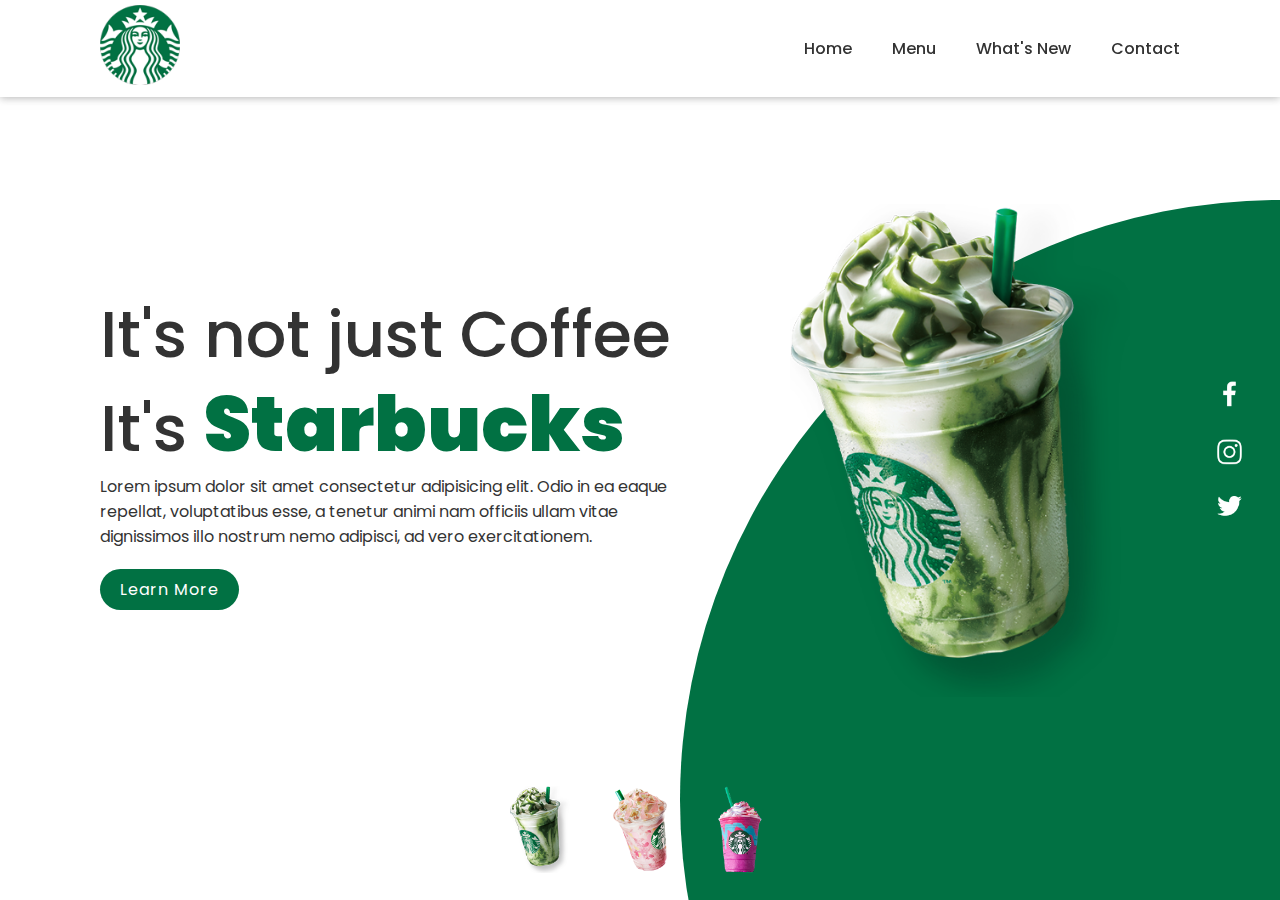
<file: HTML 2023/index.html>
<!DOCTYPE html>
<html lang="en">
<head>
    <meta charset="UTF-8">
    <meta name="viewport" content="width=device-width, initial-scale=1.0">
    <title>Document</title>
    <link rel="stylesheet" href="./css/style.css">
    <link rel="preconnect" href="https://fonts.googleapis.com">
<link rel="preconnect" href="https://fonts.gstatic.com" crossorigin>
<link href="https://fonts.googleapis.com/css2?family=Poppins:ital,wght@0,100;0,200;0,300;0,400;0,500;0,600;0,700;0,800;0,900;1,100;1,200;1,300;1,400;1,500;1,700;1,800;1,900&display=swap" rel="stylesheet">
</head>
<body>
    <section>
        <div class="circle">

        </div>
        <header>
            <a href="#" ><img src="./img/logo.png"class="logo"></a>
                <ul>
                    <li><a href="#">Home</a></li>
                    <li><a href="./menu.html">Menu</a></li>
                    <li><a href="#">What's New</a></li>
                    <li><a href="./contact.html">Contact</a></li>
                </ul> 
        </header>
        <div class="content">
            <div class="textBox">
                <h2>It's not just Coffee<br>It's <span>Starbucks</span></h2>
                <p>Lorem ipsum dolor sit amet consectetur adipisicing elit. Odio in ea eaque repellat, voluptatibus esse, a tenetur animi nam officiis ullam vitae dignissimos illo nostrum nemo adipisci, ad vero exercitationem. </p>
                <a href="#">Learn More</a>
                </div>
                <div class="imgBox">
                    <img src="./img/img1.png" class="starbucks">
                </div>
            </div>
        </div>
        <ul class="thumb">
            <li><img src="./img/thumb1.png" onclick="imgSlider('img1.png');changeCircleColor('#017143')"></li>
            <li><img src="./img/thumb2.png" onclick="imgSlider('img2.png');changeCircleColor('#eb7495')"></li>
            <li><img src="./img/thumb3.png" onclick="imgSlider('img3.png');changeCircleColor('#d752b1')"></li>
        </ul>
        <ul class="sci">
            <li><a href="#"><img src="./img/facebook.png" ></a></li>
            <li><a href="#"><img src="./img/instagram.png"></a></li>
            <li><a href=""><img src="./img/twitter.png"></a></li>
        </ul>
        
    </section>
    <script>
        function imgSlider(anything){
            document.querySelector('.starbucks').src = anything;
        }
        function changeCircleColor(color){
            const circle = document.querySelector('.circle');
            circle.style.background = color;
        }
    </script>
        

    
</body>
</html>
</file>
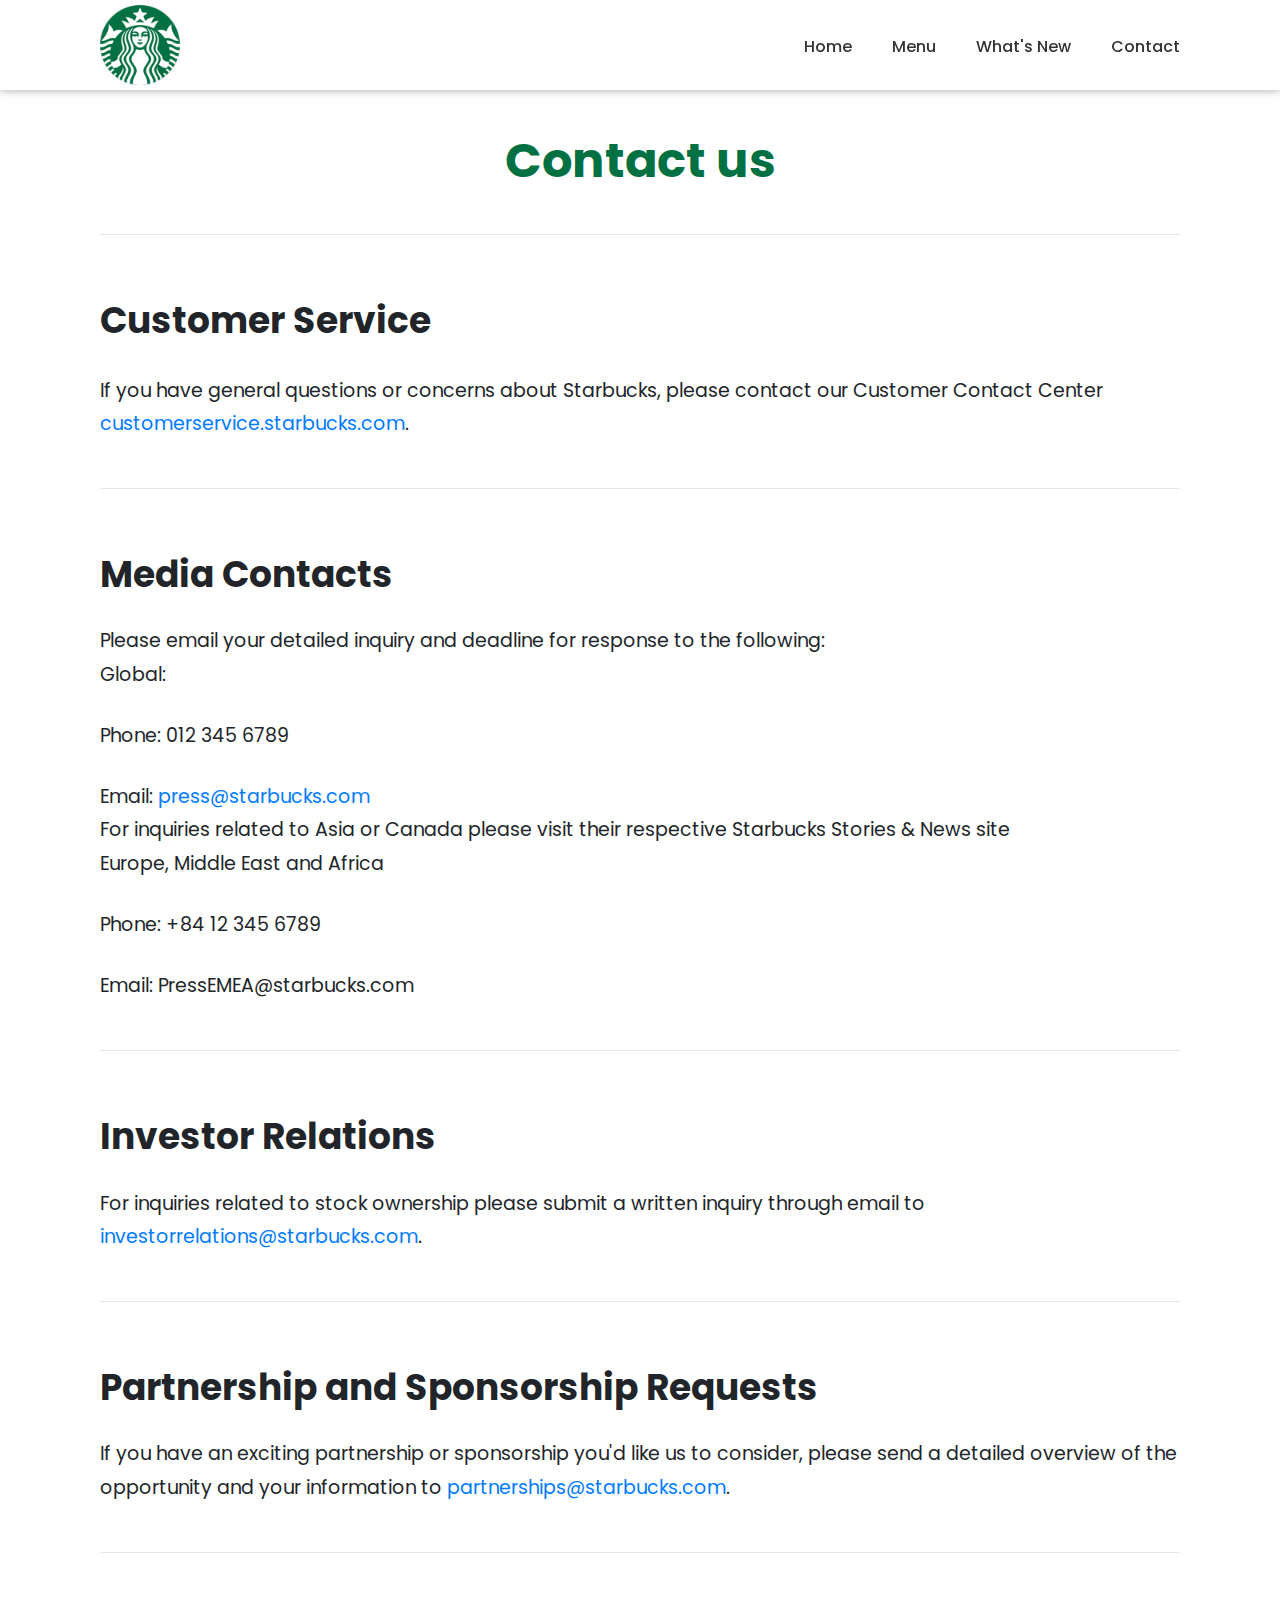
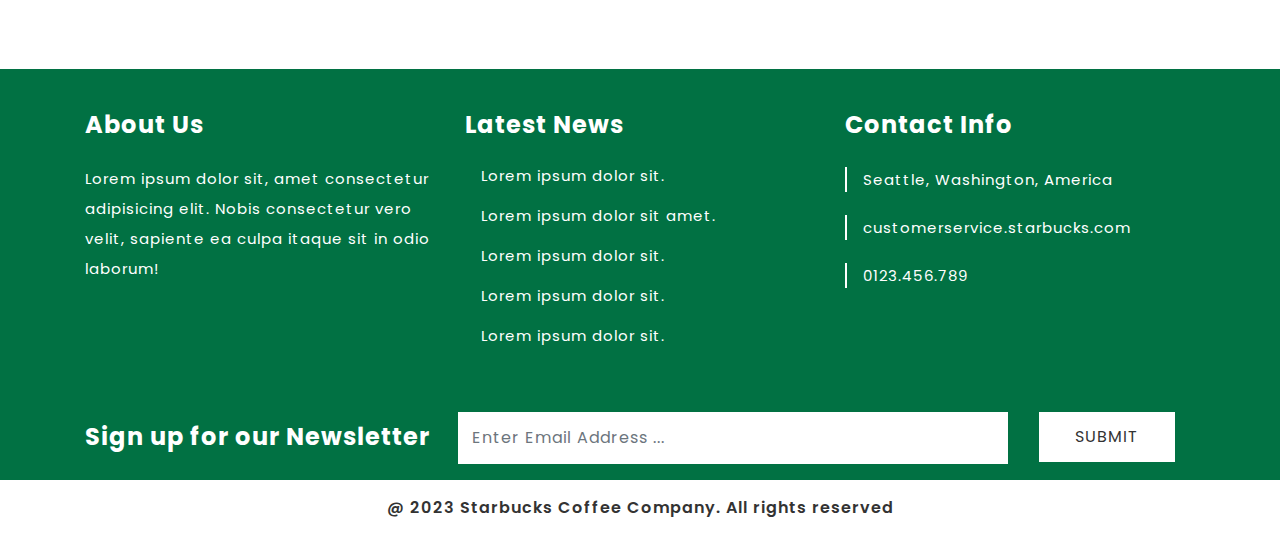
<file: HTML 2023/contact.html>
<!DOCTYPE html>
<html lang="en">
<head>
    <meta charset="UTF-8">
    <meta name="viewport" content="width=device-width, initial-scale=1.0">
    <title>Contact</title>
<!-- BS4 CSS -->
<link rel="stylesheet" href="https://cdn.jsdelivr.net/npm/bootstrap@4.0.0/dist/css/bootstrap.min.css"
integrity="sha384-Gn5384xqQ1aoWXA+058RXPxPg6fy4IWvTNh0E263XmFcJlSAwiGgFAW/dAiS6JXm" crossorigin="anonymous" />

<!-- MAIN CSS -->
<link rel="stylesheet" href="./css/contact.css">
<!-- FONT AWSOME -->
<link rel="stylesheet" href="https://cdnjs.cloudflare.com/ajax/libs/font-awesome/6.3.0/css/all.min.css"
integrity="sha512-SzlrxWUlpfuzQ+pcUCosxcglQRNAq/DZjVsC0lE40xsADsfeQoEypE+enwcOiGjk/bSuGGKHEyjSoQ1zVisanQ=="
crossorigin="anonymous" referrerpolicy="no-referrer" />
</head>
<body>
    <section>
        <header>
            <a href="#"><img src="./img/logo.png" class="logo"></a>
                <ul>
                    <li><a href="./index.html">Home</a></li>
                    <li><a href="./menu.html">Menu</a></li>
                    <li><a href="#">What's New</a></li>
                    <li><a href="#">Contact</a></li>
                </ul> 
        </header>
        <!-- CONTACT -->
        <div class="contact">
            <h1>Contact us</h1>
            <hr>
            <div class="contact__customerService">
                <h2>Customer Service</h2>
                <div>If you have general questions or concerns about Starbucks, please contact our Customer Contact Center <a href="https://customerservice.starbucks.com/sbux">customerservice.starbucks.com</a>.</div>
            </div>
            <hr>
            <div class="contact__mediaContacts">
                <h2>Media Contacts</h2>
                <div>Please email your detailed inquiry and deadline for response to the following:
                <br>Global:</div>
                <div>Phone: 012 345 6789</div>
                <div>
                    Email: <a href="mailto:press@starbucks.com">press@starbucks.com</a>
                    <br>
                    For inquiries related to Asia or Canada please visit their respective Starbucks Stories & News site
                    <br>
                    Europe, Middle East and Africa
                </div>
                <div>Phone: +84 12 345 6789</div>
                <div>Email: PressEMEA@starbucks.com</div>
            </div>
            <hr>
            <div class="contact__investorRelations">
                <h2>Investor Relations</h2>
                <div>For inquiries related to stock ownership please submit a written inquiry through email to <a href="mailto:investorrelations@starbucks.com">investorrelations@starbucks.com</a>.</div>
            </div>
            <hr>
            <div class="contact__investorRelations">
                <h2>Partnership and Sponsorship Requests</h2>
                <div>If you have an exciting partnership or sponsorship you'd like us to consider, please send a detailed overview of the opportunity and your information to <a href="mailto:partnerships@starbucks.com">partnerships@starbucks.com</a>.</div>
            </div>
            <hr>
        </div>
        
    </section>

    <!-- FOOTER -->
  <footer>
    <div class="footer__top section">
      <div class="container">
        <div class="footer__grid row">
          <div class="col-4">
            <h3>About Us</h3>
            <p>Lorem ipsum dolor sit, amet consectetur adipisicing elit. Nobis consectetur vero velit, sapiente ea culpa
              itaque sit in odio laborum!</p>
          </div>
          <div class="col-4">
            <h3>Latest News</h3>
            <div class="footer__link">
              <i class="fa fa-long-arrow-alt-right"></i>
              <a href="#">Lorem ipsum dolor sit.</a>
            </div>
            <div class="footer__link">
              <i class="fa fa-long-arrow-alt-right"></i>
              <a href="#">Lorem ipsum dolor sit amet.</a>
            </div>
            <div class="footer__link">
              <i class="fa fa-long-arrow-alt-right"></i>
              <a href="#">Lorem ipsum dolor sit.</a>
            </div>
            <div class="footer__link">
              <i class="fa fa-long-arrow-alt-right"></i>
              <a href="#">Lorem ipsum dolor sit.</a>
            </div>
            <div class="footer__link">
              <i class="fa fa-long-arrow-alt-right"></i>
              <a href="#">Lorem ipsum dolor sit.</a>
            </div>
          </div>
          <div class="col-4">
            <h3>Contact Info</h3>
            <div class="footer__contact">
              <i class="fa fa-map-marker-alt"></i>
              <a href="#">Seattle, Washington, America</a>
            </div>
            <div class="footer__contact">
              <i class="fa-regular fa-envelope"></i>
              <a href="mailto:customerservice.starbucks.com">customerservice.starbucks.com</a>
            </div>
            <div class="footer__contact">
              <i class="fa-solid fa-phone"></i>
              <a href="tel:0355099011">0123.456.789</a>
            </div>
          </div>
        </div>
        <div class="footer__form">
          <form>
            <div class="form-group form-row">
              <label class="col-4 col-form-label" for="emailFooter">Sign up for our Newsletter</label>
              <div class="col-6">
                <input type="email" class="form-control" id="emailFooter"
                placeholder="Enter Email Address ...">
              </div>
              <div class="col-2 text-center">
                <button class="btn">SUBMIT</button>
              </div>
            </div>
          </form>
        </div>
      </div>

    </div>
    <div class="footer__bottom">
      <div>
        @ 2023 Starbucks Coffee Company. All rights reserved
      </div>
    </div>
  </footer>
    <script>
        function imgSlider(anything){
            document.querySelector('.starbucks').src = anything;
        }
        function changeCircleColor(color){
            const circle = document.querySelector('.circle');
            circle.style.background = color;
        }
    </script>
        

    
</body>
</html>
</file>
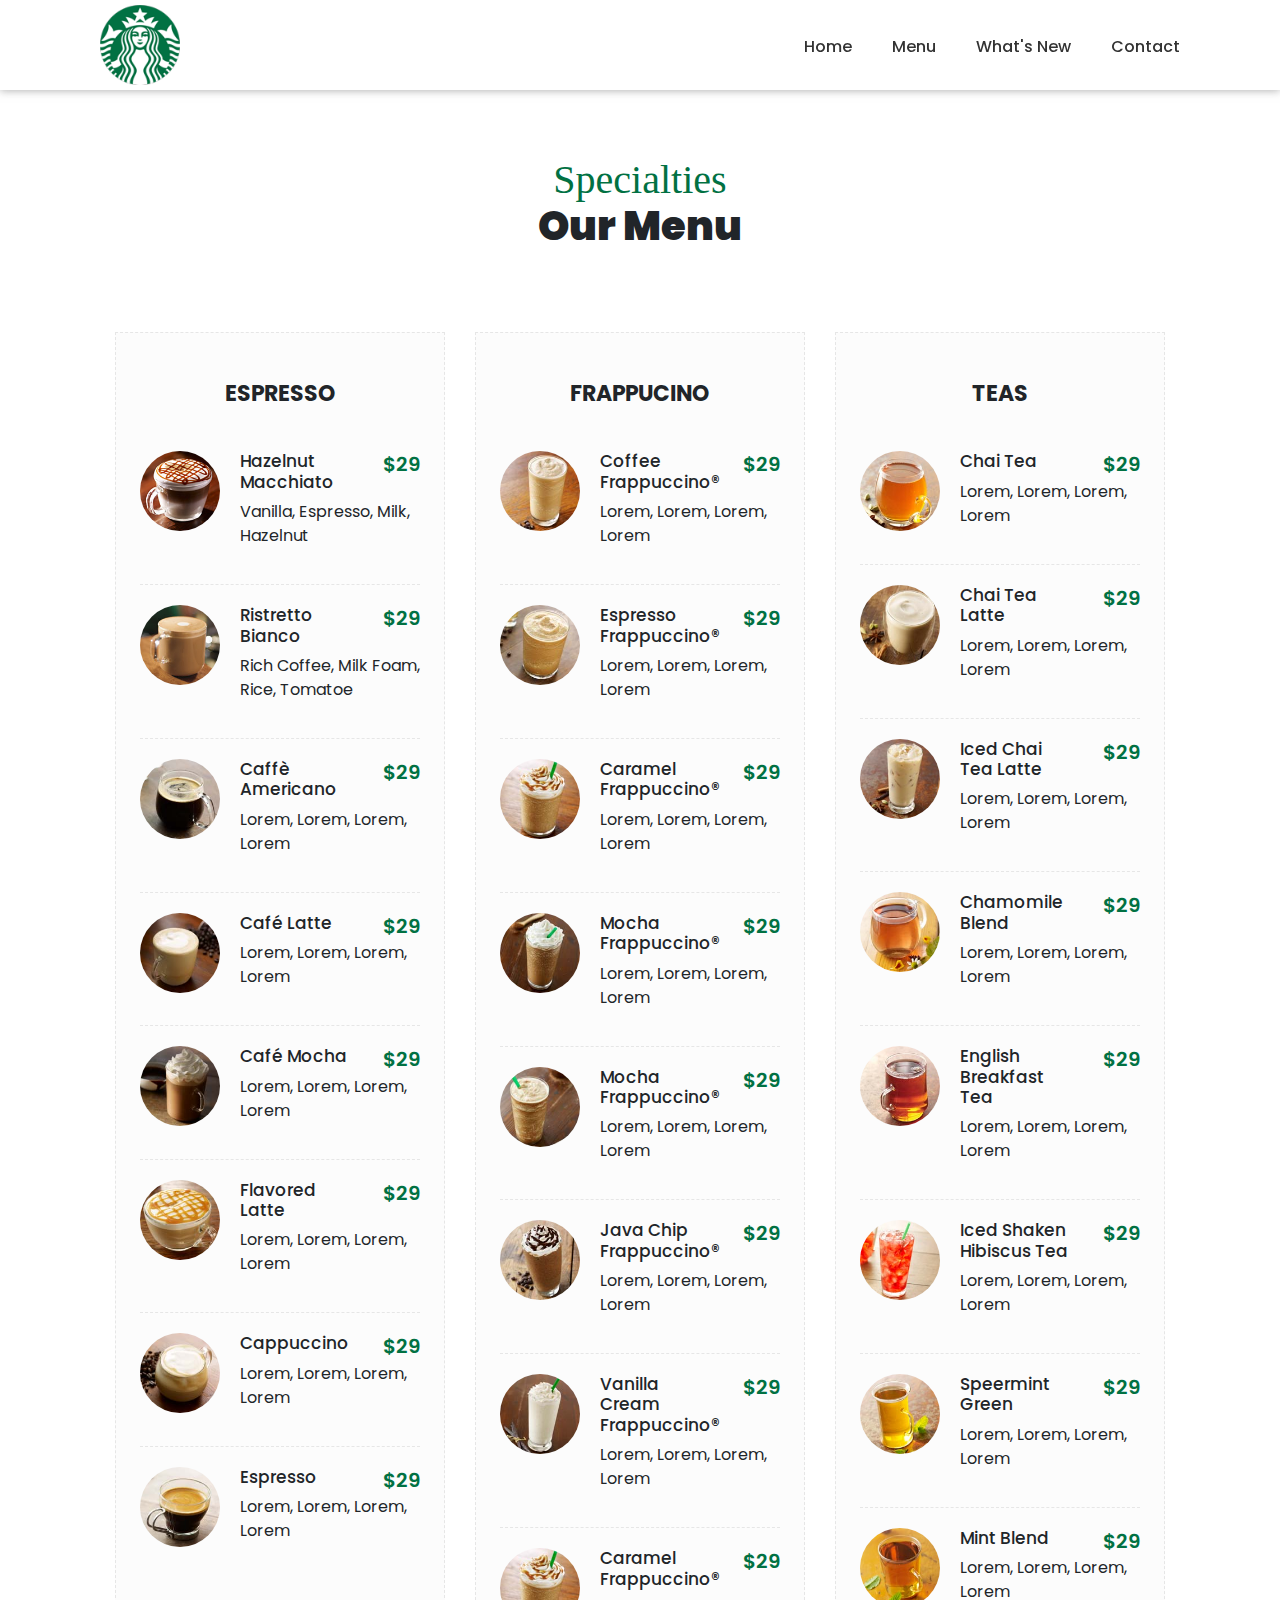
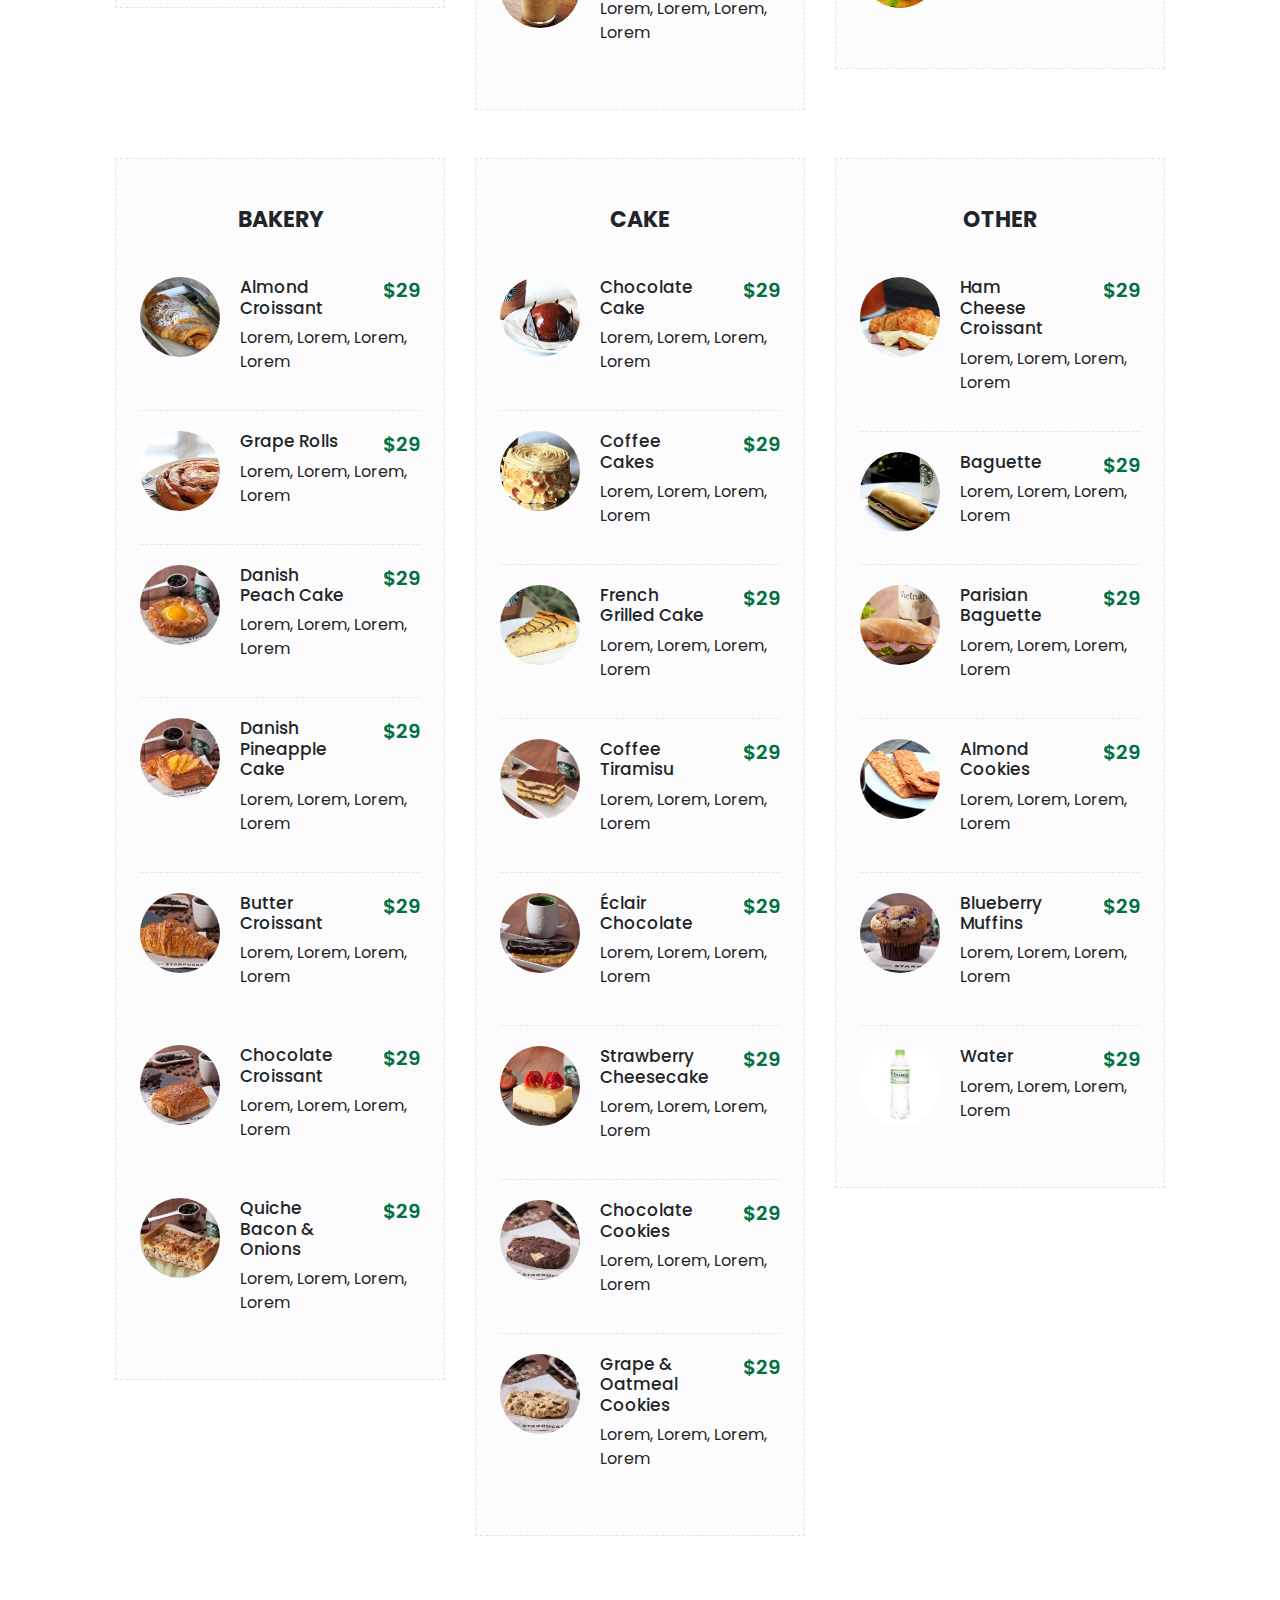
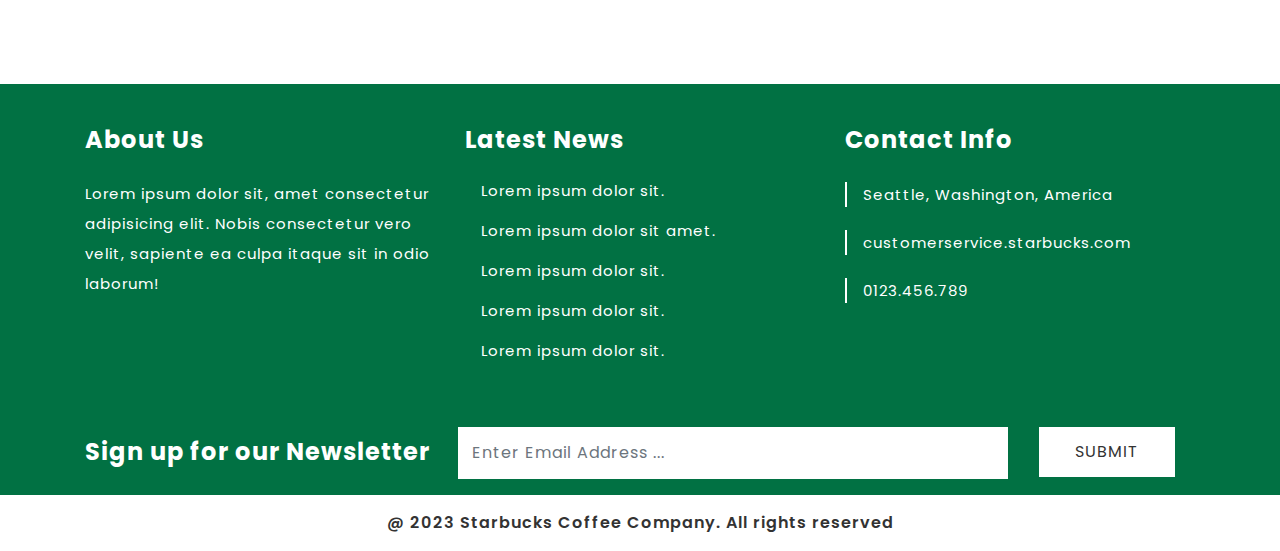
<file: HTML 2023/menu.html>
<!DOCTYPE html>
<html lang="en">

<head>
    <meta charset="UTF-8">
    <meta name="viewport" content="width=device-width, initial-scale=1.0">
    <title>Contact</title>
    
    <!-- BS4 CSS -->
    <link rel="stylesheet" href="https://cdn.jsdelivr.net/npm/bootstrap@4.0.0/dist/css/bootstrap.min.css"
        integrity="sha384-Gn5384xqQ1aoWXA+058RXPxPg6fy4IWvTNh0E263XmFcJlSAwiGgFAW/dAiS6JXm" crossorigin="anonymous" />

    <!-- MAIN CSS -->
    <link rel="stylesheet" href="./css/menu.css">
    <!-- FONT AWSOME -->
    <link rel="stylesheet" href="https://cdnjs.cloudflare.com/ajax/libs/font-awesome/6.3.0/css/all.min.css"
        integrity="sha512-SzlrxWUlpfuzQ+pcUCosxcglQRNAq/DZjVsC0lE40xsADsfeQoEypE+enwcOiGjk/bSuGGKHEyjSoQ1zVisanQ=="
        crossorigin="anonymous" referrerpolicy="no-referrer" />
</head>
<body>
    <section>
        <header>
            <a href="#"><img src="./img/logo.png" class="logo"></a>
            <ul>
                <li><a href="./index.html">Home</a></li>
                <li><a href="#">Menu</a></li>
                <li><a href="#">What's New</a></li>
                <li><a href="./contact.html">Contact</a></li>
            </ul>
        </header>
        <!-- MENU -->
        <section class="ftco-section">
            <div class="container">
                <div class="row justify-content-center mb-5 pb-2">
                    <div class="col-md-7 text-center heading-section ftco-animate fadeInUp ftco-animated">
                        <span class="subheading">Specialties</span>
                        <h2 class="mb-4">Our Menu</h2>
                    </div>
                </div>
                <div class="row">
                    <div class="col-md-6 col-lg-4">
                        <div class="menu-wrap">
                            <div class="heading-menu text-center ftco-animate fadeInUp ftco-animated">
                                <h3>Espresso</h3>
                            </div>
                            <div class="menus d-flex ftco-animate fadeInUp ftco-animated">
                                <div class="menu-img img" style="background-image: url(img/drink-1.jpg);"></div>
                                <div class="text">
                                    <div class="d-flex">
                                        <div class="one-half">
                                            <h3>Hazelnut Macchiato</h3>
                                        </div>
                                        <div class="one-forth">
                                            <span class="price">$29</span>
                                        </div>
                                    </div>
                                    <p><span>Vanilla</span>, <span>Espresso</span>, <span>Milk</span>,
                                        <span>Hazelnut</span></p>
                                </div>
                            </div>
                            <div class="menus d-flex ftco-animate fadeInUp ftco-animated">
                                <div class="menu-img img" style="background-image: url(img/drink-2.jpg);"></div>
                                <div class="text">
                                    <div class="d-flex">
                                        <div class="one-half">
                                            <h3>Ristretto Bianco</h3>
                                        </div>
                                        <div class="one-forth">
                                            <span class="price">$29</span>
                                        </div>
                                    </div>
                                    <p><span>Rich Coffee</span>, <span>Milk Foam</span>, <span>Rice</span>,
                                        <span>Tomatoe</span></p>
                                </div>
                            </div>
                            <div class="menus d-flex ftco-animate fadeInUp ftco-animated">
                                <div class="menu-img img" style="background-image: url(img/drink-3.jpg);"></div>
                                <div class="text">
                                    <div class="d-flex">
                                        <div class="one-half">
                                            <h3>Caffè Americano</h3>
                                        </div>
                                        <div class="one-forth">
                                            <span class="price">$29</span>
                                        </div>
                                    </div>
                                    <p><span>Lorem</span>, <span>Lorem</span>, <span>Lorem</span>, <span>Lorem</span>
                                    </p>
                                </div>
                            </div>
                            <div class="menus d-flex ftco-animate fadeInUp ftco-animated">
                                <div class="menu-img img" style="background-image: url(img/drink-4.jpg);"></div>
                                <div class="text">
                                    <div class="d-flex">
                                        <div class="one-half">
                                            <h3>Café Latte</h3>
                                        </div>
                                        <div class="one-forth">
                                            <span class="price">$29</span>
                                        </div>
                                    </div>
                                    <p><span>Lorem</span>, <span>Lorem</span>, <span>Lorem</span>, <span>Lorem</span>
                                    </p>
                                </div>
                            </div>
                            <div class="menus d-flex ftco-animate fadeInUp ftco-animated">
                                <div class="menu-img img" style="background-image: url(img/drink-5.jpg);"></div>
                                <div class="text">
                                    <div class="d-flex">
                                        <div class="one-half">
                                            <h3>Café Mocha</h3>
                                        </div>
                                        <div class="one-forth">
                                            <span class="price">$29</span>
                                        </div>
                                    </div>
                                    <p><span>Lorem</span>, <span>Lorem</span>, <span>Lorem</span>, <span>Lorem</span>
                                    </p>
                                </div>
                            </div>
                            <div class="menus d-flex ftco-animate fadeInUp ftco-animated">
                                <div class="menu-img img" style="background-image: url(img/drink-6.jpg);"></div>
                                <div class="text">
                                    <div class="d-flex">
                                        <div class="one-half">
                                            <h3>Flavored Latte</h3>
                                        </div>
                                        <div class="one-forth">
                                            <span class="price">$29</span>
                                        </div>
                                    </div>
                                    <p><span>Lorem</span>, <span>Lorem</span>, <span>Lorem</span>, <span>Lorem</span>
                                    </p>
                                </div>
                            </div>
                            <div class="menus d-flex ftco-animate fadeInUp ftco-animated">
                                <div class="menu-img img" style="background-image: url(img/drink-7.jpg);"></div>
                                <div class="text">
                                    <div class="d-flex">
                                        <div class="one-half">
                                            <h3>Cappuccino</h3>
                                        </div>
                                        <div class="one-forth">
                                            <span class="price">$29</span>
                                        </div>
                                    </div>
                                    <p><span>Lorem</span>, <span>Lorem</span>, <span>Lorem</span>, <span>Lorem</span>
                                    </p>
                                </div>
                            </div>
                            <div class="menus border-bottom-0 d-flex ftco-animate fadeInUp ftco-animated">
                                <div class="menu-img img" style="background-image: url(img/drink-8.jpg);"></div>
                                <div class="text">
                                    <div class="d-flex">
                                        <div class="one-half">
                                            <h3>Espresso</h3>
                                        </div>
                                        <div class="one-forth">
                                            <span class="price">$29</span>
                                        </div>
                                    </div>
                                    <p><span>Lorem</span>, <span>Lorem</span>, <span>Lorem</span>, <span>Lorem</span>
                                    </p>
                                </div>
                            </div>
                        </div>
                    </div>

                    <div class="col-md-6 col-lg-4">
                        <div class="menu-wrap">
                            <div class="heading-menu text-center ftco-animate fadeInUp ftco-animated">
                                <h3>Frappucino</h3>
                            </div>
                            <div class="menus d-flex ftco-animate fadeInUp ftco-animated">
                                <div class="menu-img img" style="background-image: url(img/frappuciono-1.jpg);"></div>
                                <div class="text">
                                    <div class="d-flex">
                                        <div class="one-half">
                                            <h3>Coffee Frappuccino®</h3>
                                        </div>
                                        <div class="one-forth">
                                            <span class="price">$29</span>
                                        </div>
                                    </div>
                                    <p><span>Lorem</span>, <span>Lorem</span>, <span>Lorem</span>, <span>Lorem</span>
                                    </p>
                                </div>
                            </div>
                            <div class="menus d-flex ftco-animate fadeInUp ftco-animated">
                                <div class="menu-img img" style="background-image: url(img/frappuciono-2.jpg);"></div>
                                <div class="text">
                                    <div class="d-flex">
                                        <div class="one-half">
                                            <h3>Espresso Frappuccino®</h3>
                                        </div>
                                        <div class="one-forth">
                                            <span class="price">$29</span>
                                        </div>
                                    </div>
                                    <p><span>Lorem</span>, <span>Lorem</span>, <span>Lorem</span>, <span>Lorem</span>
                                    </p>
                                </div>
                            </div>
                            <div class="menus d-flex ftco-animate fadeInUp ftco-animated">
                                <div class="menu-img img" style="background-image: url(img/frappuciono-3.jpg);"></div>
                                <div class="text">
                                    <div class="d-flex">
                                        <div class="one-half">
                                            <h3>Caramel Frappuccino®</h3>
                                        </div>
                                        <div class="one-forth">
                                            <span class="price">$29</span>
                                        </div>
                                    </div>
                                    <p><span>Lorem</span>, <span>Lorem</span>, <span>Lorem</span>, <span>Lorem</span>
                                    </p>
                                </div>
                            </div>
                            <div class="menus d-flex ftco-animate fadeInUp ftco-animated">
                                <div class="menu-img img" style="background-image: url(img/frappuciono-4.jpg);"></div>
                                <div class="text">
                                    <div class="d-flex">
                                        <div class="one-half">
                                            <h3>Mocha Frappuccino®</h3>
                                        </div>
                                        <div class="one-forth">
                                            <span class="price">$29</span>
                                        </div>
                                    </div>
                                    <p><span>Lorem</span>, <span>Lorem</span>, <span>Lorem</span>, <span>Lorem</span>
                                    </p>
                                </div>
                            </div>
                            <div class="menus d-flex ftco-animate fadeInUp ftco-animated">
                                <div class="menu-img img" style="background-image: url(img/frappuciono-5.jpg);"></div>
                                <div class="text">
                                    <div class="d-flex">
                                        <div class="one-half">
                                            <h3>Mocha Frappuccino®</h3>
                                        </div>
                                        <div class="one-forth">
                                            <span class="price">$29</span>
                                        </div>
                                    </div>
                                    <p><span>Lorem</span>, <span>Lorem</span>, <span>Lorem</span>, <span>Lorem</span>
                                    </p>
                                </div>
                            </div>
                            <div class="menus d-flex ftco-animate fadeInUp ftco-animated">
                                <div class="menu-img img" style="background-image: url(img/frappuciono-6.jpg);"></div>
                                <div class="text">
                                    <div class="d-flex">
                                        <div class="one-half">
                                            <h3>Java Chip Frappuccino®</h3>
                                        </div>
                                        <div class="one-forth">
                                            <span class="price">$29</span>
                                        </div>
                                    </div>
                                    <p><span>Lorem</span>, <span>Lorem</span>, <span>Lorem</span>, <span>Lorem</span>
                                    </p>
                                </div>
                            </div>
                            <div class="menus d-flex ftco-animate fadeInUp ftco-animated">
                                <div class="menu-img img" style="background-image: url(img/frappucino-7.jpg);"></div>
                                <div class="text">
                                    <div class="d-flex">
                                        <div class="one-half">
                                            <h3>Vanilla Cream Frappuccino®</h3>
                                        </div>
                                        <div class="one-forth">
                                            <span class="price">$29</span>
                                        </div>
                                    </div>
                                    <p><span>Lorem</span>, <span>Lorem</span>, <span>Lorem</span>, <span>Lorem</span>
                                    </p>
                                </div>
                            </div>
                            <div class="menus border-bottom-0 d-flex ftco-animate fadeInUp ftco-animated">
                                <div class="menu-img img" style="background-image: url(img/frappucino-8.jpg);"></div>
                                <div class="text">
                                    <div class="d-flex">
                                        <div class="one-half">
                                            <h3>Caramel Frappuccino®</h3>
                                        </div>
                                        <div class="one-forth">
                                            <span class="price">$29</span>
                                        </div>
                                    </div>
                                    <p><span>Lorem</span>, <span>Lorem</span>, <span>Lorem</span>, <span>Lorem</span>
                                    </p>
                                </div>
                            </div>
                        </div>
                    </div>

                    <div class="col-md-6 col-lg-4">
                        <div class="menu-wrap">
                            <div class="heading-menu text-center ftco-animate fadeInUp ftco-animated">
                                <h3>Teas</h3>
                            </div>
                            <div class="menus d-flex ftco-animate fadeInUp ftco-animated">
                                <div class="menu-img img" style="background-image: url(img/tea-1.jpg);"></div>
                                <div class="text">
                                    <div class="d-flex">
                                        <div class="one-half">
                                            <h3>Chai Tea</h3>
                                        </div>
                                        <div class="one-forth">
                                            <span class="price">$29</span>
                                        </div>
                                    </div>
                                    <p><span>Lorem</span>, <span>Lorem</span>, <span>Lorem</span>, <span>Lorem</span>
                                    </p>
                                </div>
                            </div>
                            <div class="menus d-flex ftco-animate fadeInUp ftco-animated">
                                <div class="menu-img img" style="background-image: url(img/tea-2.jpg);"></div>
                                <div class="text">
                                    <div class="d-flex">
                                        <div class="one-half">
                                            <h3>Chai Tea Latte</h3>
                                        </div>
                                        <div class="one-forth">
                                            <span class="price">$29</span>
                                        </div>
                                    </div>
                                    <p><span>Lorem</span>, <span>Lorem</span>, <span>Lorem</span>, <span>Lorem</span>
                                    </p>
                                </div>
                            </div>
                            <div class="menus d-flex ftco-animate fadeInUp ftco-animated">
                                <div class="menu-img img" style="background-image: url(img/tea-3.jpg);"></div>
                                <div class="text">
                                    <div class="d-flex">
                                        <div class="one-half">
                                            <h3>Iced Chai Tea Latte</h3>
                                        </div>
                                        <div class="one-forth">
                                            <span class="price">$29</span>
                                        </div>
                                    </div>
                                    <p><span>Lorem</span>, <span>Lorem</span>, <span>Lorem</span>, <span>Lorem</span>
                                    </p>
                                </div>
                            </div>
                            <div class="menus d-flex ftco-animate fadeInUp ftco-animated">
                                <div class="menu-img img" style="background-image: url(img/tea-4.jpg);"></div>
                                <div class="text">
                                    <div class="d-flex">
                                        <div class="one-half">
                                            <h3>Chamomile Blend</h3>
                                        </div>
                                        <div class="one-forth">
                                            <span class="price">$29</span>
                                        </div>
                                    </div>
                                    <p><span>Lorem</span>, <span>Lorem</span>, <span>Lorem</span>, <span>Lorem</span>
                                    </p>
                                </div>
                            </div>
                            <div class="menus d-flex ftco-animate fadeInUp ftco-animated">
                                <div class="menu-img img" style="background-image: url(img/tea-5.jpg);"></div>
                                <div class="text">
                                    <div class="d-flex">
                                        <div class="one-half">
                                            <h3>English Breakfast Tea</h3>
                                        </div>
                                        <div class="one-forth">
                                            <span class="price">$29</span>
                                        </div>
                                    </div>
                                    <p><span>Lorem</span>, <span>Lorem</span>, <span>Lorem</span>, <span>Lorem</span>
                                    </p>
                                </div>
                            </div>
                            <div class="menus d-flex ftco-animate fadeInUp ftco-animated">
                                <div class="menu-img img" style="background-image: url(img/tea-8.jpg);"></div>
                                <div class="text">
                                    <div class="d-flex">
                                        <div class="one-half">
                                            <h3>Iced Shaken Hibiscus Tea</h3>
                                        </div>
                                        <div class="one-forth">
                                            <span class="price">$29</span>
                                        </div>
                                    </div>
                                    <p><span>Lorem</span>, <span>Lorem</span>, <span>Lorem</span>, <span>Lorem</span>
                                    </p>
                                </div>
                            </div>
                            <div class="menus d-flex ftco-animate fadeInUp ftco-animated">
                                <div class="menu-img img" style="background-image: url(img/tea-7.jpg);"></div>
                                <div class="text">
                                    <div class="d-flex">
                                        <div class="one-half">
                                            <h3>Speermint Green</h3>
                                        </div>
                                        <div class="one-forth">
                                            <span class="price">$29</span>
                                        </div>
                                    </div>
                                    <p><span>Lorem</span>, <span>Lorem</span>, <span>Lorem</span>, <span>Lorem</span>
                                    </p>
                                </div>
                            </div>
                            <div class="menus border-bottom-0 d-flex ftco-animate fadeInUp ftco-animated">
                                <div class="menu-img img" style="background-image: url(img/tea-6.jpg);"></div>
                                <div class="text">
                                    <div class="d-flex">
                                        <div class="one-half">
                                            <h3>Mint Blend</h3>
                                        </div>
                                        <div class="one-forth">
                                            <span class="price">$29</span>
                                        </div>
                                    </div>
                                    <p><span>Lorem</span>, <span>Lorem</span>, <span>Lorem</span>, <span>Lorem</span>
                                    </p>
                                </div>
                            </div>
                            
                            
                        </div>
                    </div>

                    <!--  -->
                    <div class="col-md-6 col-lg-4">
                        <div class="menu-wrap">
                            <div class="heading-menu text-center ftco-animate fadeInUp ftco-animated">
                                <h3>Bakery</h3>
                            </div>
                            <div class="menus d-flex ftco-animate fadeInUp ftco-animated">
                                <div class="menu-img img" style="background-image: url(img/bakery-1.jpg);"></div>
                                <div class="text">
                                    <div class="d-flex">
                                        <div class="one-half">
                                            <h3>Almond Croissant</h3>
                                        </div>
                                        <div class="one-forth">
                                            <span class="price">$29</span>
                                        </div>
                                    </div>
                                    <p><span>Lorem</span>, <span>Lorem</span>, <span>Lorem</span>, <span>Lorem</span>
                                    </p>
                                </div>
                            </div>
                            <div class="menus d-flex ftco-animate fadeInUp ftco-animated">
                                <div class="menu-img img" style="background-image: url(img/bakery-2.jpg);"></div>
                                <div class="text">
                                    <div class="d-flex">
                                        <div class="one-half">
                                            <h3>Grape Rolls</h3>
                                        </div>
                                        <div class="one-forth">
                                            <span class="price">$29</span>
                                        </div>
                                    </div>
                                    <p><span>Lorem</span>, <span>Lorem</span>, <span>Lorem</span>, <span>Lorem</span>
                                    </p>
                                </div>
                            </div>
                            <div class="menus d-flex ftco-animate fadeInUp ftco-animated">
                                <div class="menu-img img" style="background-image: url(img/bakery-3.jpg);"></div>
                                <div class="text">
                                    <div class="d-flex">
                                        <div class="one-half">
                                            <h3>Danish Peach Cake</h3>
                                        </div>
                                        <div class="one-forth">
                                            <span class="price">$29</span>
                                        </div>
                                    </div>
                                    <p><span>Lorem</span>, <span>Lorem</span>, <span>Lorem</span>, <span>Lorem</span>
                                    </p>
                                </div>
                            </div>
                            <div class="menus d-flex ftco-animate fadeInUp ftco-animated">
                                <div class="menu-img img" style="background-image: url(img/bakery-4.jpg);"></div>
                                <div class="text">
                                    <div class="d-flex">
                                        <div class="one-half">
                                            <h3>Danish Pineapple Cake</h3>
                                        </div>
                                        <div class="one-forth">
                                            <span class="price">$29</span>
                                        </div>
                                    </div>
                                    <p><span>Lorem</span>, <span>Lorem</span>, <span>Lorem</span>, <span>Lorem</span>
                                    </p>
                                </div>
                            </div>
                            <div class="menus border-bottom-0 d-flex ftco-animate fadeInUp ftco-animated">
                                <div class="menu-img img" style="background-image: url(img/bakery-5.jpg);"></div>
                                <div class="text">
                                    <div class="d-flex">
                                        <div class="one-half">
                                            <h3>Butter Croissant</h3>
                                        </div>
                                        <div class="one-forth">
                                            <span class="price">$29</span>
                                        </div>
                                    </div>
                                    <p><span>Lorem</span>, <span>Lorem</span>, <span>Lorem</span>, <span>Lorem</span>
                                    </p>
                                </div>
                            </div>
                            <div class="menus border-bottom-0 d-flex ftco-animate fadeInUp ftco-animated">
                                <div class="menu-img img" style="background-image: url(img/bakery-6.jpg);"></div>
                                <div class="text">
                                    <div class="d-flex">
                                        <div class="one-half">
                                            <h3>Chocolate Croissant</h3>
                                        </div>
                                        <div class="one-forth">
                                            <span class="price">$29</span>
                                        </div>
                                    </div>
                                    <p><span>Lorem</span>, <span>Lorem</span>, <span>Lorem</span>, <span>Lorem</span>
                                    </p>
                                </div>
                            </div>
                            <div class="menus border-bottom-0 d-flex ftco-animate fadeInUp ftco-animated">
                                <div class="menu-img img" style="background-image: url(img/bakery-7.jpg);"></div>
                                <div class="text">
                                    <div class="d-flex">
                                        <div class="one-half">
                                            <h3>Quiche Bacon & Onions</h3>
                                        </div>
                                        <div class="one-forth">
                                            <span class="price">$29</span>
                                        </div>
                                    </div>
                                    <p><span>Lorem</span>, <span>Lorem</span>, <span>Lorem</span>, <span>Lorem</span>
                                    </p>
                                </div>
                            </div>
                            
                        </div>
                    </div>

                    <div class="col-md-6 col-lg-4">
                        <div class="menu-wrap">
                            <div class="heading-menu text-center ftco-animate fadeInUp ftco-animated">
                                <h3>Cake</h3>
                            </div>
                            <div class="menus d-flex ftco-animate fadeInUp ftco-animated">
                                <div class="menu-img img" style="background-image: url(img/cake-1.jpg);"></div>
                                <div class="text">
                                    <div class="d-flex">
                                        <div class="one-half">
                                            <h3>Chocolate Cake</h3>
                                        </div>
                                        <div class="one-forth">
                                            <span class="price">$29</span>
                                        </div>
                                    </div>
                                    <p><span>Lorem</span>, <span>Lorem</span>, <span>Lorem</span>, <span>Lorem</span>
                                    </p>
                                </div>
                            </div>
                            <div class="menus d-flex ftco-animate fadeInUp ftco-animated">
                                <div class="menu-img img" style="background-image: url(img/cake-2.jpg);"></div>
                                <div class="text">
                                    <div class="d-flex">
                                        <div class="one-half">
                                            <h3>Coffee Cakes</h3>
                                        </div>
                                        <div class="one-forth">
                                            <span class="price">$29</span>
                                        </div>
                                    </div>
                                    <p><span>Lorem</span>, <span>Lorem</span>, <span>Lorem</span>, <span>Lorem</span>
                                    </p>
                                </div>
                            </div>
                            <div class="menus d-flex ftco-animate fadeInUp ftco-animated">
                                <div class="menu-img img" style="background-image: url(img/cake-3.jpg);"></div>
                                <div class="text">
                                    <div class="d-flex">
                                        <div class="one-half">
                                            <h3>French Grilled Cake</h3>
                                        </div>
                                        <div class="one-forth">
                                            <span class="price">$29</span>
                                        </div>
                                    </div>
                                    <p><span>Lorem</span>, <span>Lorem</span>, <span>Lorem</span>, <span>Lorem</span>
                                    </p>
                                </div>
                            </div>
                            <div class="menus d-flex ftco-animate fadeInUp ftco-animated">
                                <div class="menu-img img" style="background-image: url(img/cake-4.jpg);"></div>
                                <div class="text">
                                    <div class="d-flex">
                                        <div class="one-half">
                                            <h3>Coffee Tiramisu</h3>
                                        </div>
                                        <div class="one-forth">
                                            <span class="price">$29</span>
                                        </div>
                                    </div>
                                    <p><span>Lorem</span>, <span>Lorem</span>, <span>Lorem</span>, <span>Lorem</span>
                                    </p>
                                </div>
                            </div>
                            <div class="menus d-flex ftco-animate fadeInUp ftco-animated">
                                <div class="menu-img img" style="background-image: url(img/cake-5.jpg);"></div>
                                <div class="text">
                                    <div class="d-flex">
                                        <div class="one-half">
                                            <h3>Éclair Chocolate</h3>
                                        </div>
                                        <div class="one-forth">
                                            <span class="price">$29</span>
                                        </div>
                                    </div>
                                    <p><span>Lorem</span>, <span>Lorem</span>, <span>Lorem</span>, <span>Lorem</span>
                                    </p>
                                </div>
                            </div>
                            <div class="menus d-flex ftco-animate fadeInUp ftco-animated">
                                <div class="menu-img img" style="background-image: url(img/cake-6.jpg);"></div>
                                <div class="text">
                                    <div class="d-flex">
                                        <div class="one-half">
                                            <h3>Strawberry Cheesecake</h3>
                                        </div>
                                        <div class="one-forth">
                                            <span class="price">$29</span>
                                        </div>
                                    </div>
                                    <p><span>Lorem</span>, <span>Lorem</span>, <span>Lorem</span>, <span>Lorem</span>
                                    </p>
                                </div>
                            </div>
                            <div class="menus d-flex ftco-animate fadeInUp ftco-animated">
                                <div class="menu-img img" style="background-image: url(img/cake-7.jpg);"></div>
                                <div class="text">
                                    <div class="d-flex">
                                        <div class="one-half">
                                            <h3>Chocolate Cookies</h3>
                                        </div>
                                        <div class="one-forth">
                                            <span class="price">$29</span>
                                        </div>
                                    </div>
                                    <p><span>Lorem</span>, <span>Lorem</span>, <span>Lorem</span>, <span>Lorem</span>
                                    </p>
                                </div>
                            </div>
                            <div class="menus border-bottom-0 d-flex ftco-animate fadeInUp ftco-animated">
                                <div class="menu-img img" style="background-image: url(img/cake-8.jpg);"></div>
                                <div class="text">
                                    <div class="d-flex">
                                        <div class="one-half">
                                            <h3>Grape & Oatmeal Cookies</h3>
                                        </div>
                                        <div class="one-forth">
                                            <span class="price">$29</span>
                                        </div>
                                    </div>
                                    <p><span>Lorem</span>, <span>Lorem</span>, <span>Lorem</span>, <span>Lorem</span>
                                    </p>
                                </div>
                            </div>
                            <span class="flat flaticon-wine" style="left: 0;"></span>
                            <span class="flat flaticon-wine-1" style="right: 0;"></span>
                        </div>
                    </div>

                    <div class="col-md-6 col-lg-4">
                        <div class="menu-wrap">
                            <div class="heading-menu text-center ftco-animate fadeInUp ftco-animated">
                                <h3>Other</h3>
                            </div>
                            <div class="menus d-flex ftco-animate fadeInUp ftco-animated">
                                <div class="menu-img img" style="background-image: url(img/other-1.jpg);"></div>
                                <div class="text">
                                    <div class="d-flex">
                                        <div class="one-half">
                                            <h3>Ham Cheese Croissant</h3>
                                        </div>
                                        <div class="one-forth">
                                            <span class="price">$29</span>
                                        </div>
                                    </div>
                                    <p><span>Lorem</span>, <span>Lorem</span>, <span>Lorem</span>, <span>Lorem</span>
                                    </p>
                                </div>
                            </div>
                            <div class="menus d-flex ftco-animate fadeInUp ftco-animated">
                                <div class="menu-img img" style="background-image: url(img/other-2.jpg);"></div>
                                <div class="text">
                                    <div class="d-flex">
                                        <div class="one-half">
                                            <h3>Baguette</h3>
                                        </div>
                                        <div class="one-forth">
                                            <span class="price">$29</span>
                                        </div>
                                    </div>
                                    <p><span>Lorem</span>, <span>Lorem</span>, <span>Lorem</span>, <span>Lorem</span>
                                    </p>
                                </div>
                            </div>
                            <div class="menus d-flex ftco-animate fadeInUp ftco-animated">
                                <div class="menu-img img" style="background-image: url(img/other-3.jpg);"></div>
                                <div class="text">
                                    <div class="d-flex">
                                        <div class="one-half">
                                            <h3>Parisian Baguette</h3>
                                        </div>
                                        <div class="one-forth">
                                            <span class="price">$29</span>
                                        </div>
                                    </div>
                                    <p><span>Lorem</span>, <span>Lorem</span>, <span>Lorem</span>, <span>Lorem</span>
                                    </p>
                                </div>
                            </div>
                            <div class="menus d-flex ftco-animate fadeInUp ftco-animated">
                                <div class="menu-img img" style="background-image: url(img/other-4.jpg);"></div>
                                <div class="text">
                                    <div class="d-flex">
                                        <div class="one-half">
                                            <h3>Almond Cookies</h3>
                                        </div>
                                        <div class="one-forth">
                                            <span class="price">$29</span>
                                        </div>
                                    </div>
                                    <p><span>Lorem</span>, <span>Lorem</span>, <span>Lorem</span>, <span>Lorem</span>
                                    </p>
                                </div>
                            </div>
                            <div class="menus d-flex ftco-animate fadeInUp ftco-animated">
                                <div class="menu-img img" style="background-image: url(img/other-5.jpg);"></div>
                                <div class="text">
                                    <div class="d-flex">
                                        <div class="one-half">
                                            <h3>Blueberry Muffins</h3>
                                        </div>
                                        <div class="one-forth">
                                            <span class="price">$29</span>
                                        </div>
                                    </div>
                                    <p><span>Lorem</span>, <span>Lorem</span>, <span>Lorem</span>, <span>Lorem</span>
                                    </p>
                                </div>
                            </div>
                            <div class="menus border-bottom-0 d-flex ftco-animate fadeInUp ftco-animated">
                                <div class="menu-img img" style="background-image: url(img/other-6.jpg);"></div>
                                <div class="text">
                                    <div class="d-flex">
                                        <div class="one-half">
                                            <h3>Water</h3>
                                        </div>
                                        <div class="one-forth">
                                            <span class="price">$29</span>
                                        </div>
                                    </div>
                                    <p><span>Lorem</span>, <span>Lorem</span>, <span>Lorem</span>, <span>Lorem</span>
                                    </p>
                                </div>
                            </div>      
                        </div>
                    </div>
                </div>
            </div>

        </section>
    </section>

    <!-- FOOTER -->
    <footer>
        <div class="footer__top section">
            <div class="container">
                <div class="footer__grid row">
                    <div class="col-4">
                        <h3>About Us</h3>
                        <p>Lorem ipsum dolor sit, amet consectetur adipisicing elit. Nobis consectetur vero velit,
                            sapiente ea culpa
                            itaque sit in odio laborum!</p>
                    </div>
                    <div class="col-4">
                        <h3>Latest News</h3>
                        <div class="footer__link">
                            <i class="fa fa-long-arrow-alt-right"></i>
                            <a href="#">Lorem ipsum dolor sit.</a>
                        </div>
                        <div class="footer__link">
                            <i class="fa fa-long-arrow-alt-right"></i>
                            <a href="#">Lorem ipsum dolor sit amet.</a>
                        </div>
                        <div class="footer__link">
                            <i class="fa fa-long-arrow-alt-right"></i>
                            <a href="#">Lorem ipsum dolor sit.</a>
                        </div>
                        <div class="footer__link">
                            <i class="fa fa-long-arrow-alt-right"></i>
                            <a href="#">Lorem ipsum dolor sit.</a>
                        </div>
                        <div class="footer__link">
                            <i class="fa fa-long-arrow-alt-right"></i>
                            <a href="#">Lorem ipsum dolor sit.</a>
                        </div>
                    </div>
                    <div class="col-4">
                        <h3>Contact Info</h3>
                        <div class="footer__contact">
                            <i class="fa fa-map-marker-alt"></i>
                            <a href="#">Seattle, Washington, America</a>
                        </div>
                        <div class="footer__contact">
                            <i class="fa-regular fa-envelope"></i>
                            <a href="mailto:customerservice.starbucks.com">customerservice.starbucks.com</a>
                        </div>
                        <div class="footer__contact">
                            <i class="fa-solid fa-phone"></i>
                            <a href="tel:0355099011">0123.456.789</a>
                        </div>
                    </div>
                </div>
                <div class="footer__form">
                    <form>
                        <div class="form-group form-row">
                            <label class="col-4 col-form-label" for="emailFooter">Sign up for our Newsletter</label>
                            <div class="col-6">
                                <input type="email" class="form-control" id="emailFooter"
                                    placeholder="Enter Email Address ...">
                            </div>
                            <div class="col-2 text-center">
                                <button class="btn">SUBMIT</button>
                            </div>
                        </div>
                    </form>
                </div>
            </div>

        </div>
        <div class="footer__bottom">
            <div>
                @ 2023 Starbucks Coffee Company. All rights reserved
            </div>
        </div>
    </footer>
    <script>
        function imgSlider(anything) {
            document.querySelector('.starbucks').src = anything;
        }
        function changeCircleColor(color) {
            const circle = document.querySelector('.circle');
            circle.style.background = color;
        }
    </script>



</body>

</html>
</file>
<file: HTML 2023/css/style.css>
@import url('https://fonts.googleapis.com/css2?family=Poppins:ital,wght@0,100;0,200;0,300;0,400;0,500;0,600;0,700;0,800;0,900;1,100;1,200;1,300;1,400;1,500;1,700;1,800;1,900&display=swap');
*{
    margin: 0;
    padding: 0;
    box-sizing: border-box;
    font-family: 'Poppins', sans-serif;
}
section{
    position: relative;
    width: 100%;
    min-height: 100vh;
    padding: 100px;
    display: flex;
    justify-content: space-between;
    align-items: center;
    background: #fff;
}
header{
    position: fixed;
    background-color: transparent;
    z-index: 500;
    top: 0;
    left: 0;
    width: 100%;
    padding: 0px 100px;
    display: flex;
    justify-content: space-between;
    align-items: center;
    background-color: #fff;
    /* border-bottom: 2px solid #017143; */
    padding-top: 5px;
    padding-bottom: 5px; 
    box-shadow: 0px 1px 8px 0px rgba(158, 158, 158, 0.75);

}
header .logo{
    position: relative;
    max-width: 80px;
}
header ul{

    position: relative;
    display: flex;
}
header ul li
{
    list-style: none;
}
header ul li a{
    display: inline-block;
    color: #333;
    font-weight: 500;
    margin-left: 40px;
    text-decoration: none;
}
.content{
    position: relative;
    width: 100%;
    display: flex;
    justify-content: space-between;
    align-items: center;
}
.content .textBox
{
    position: relative;
    max-width: 600px;
}
.content .textBox h2{
    color: #333;
    font-size: 4em;
    line-height: 1.4em;
    font-weight: 500;
}
.content .textBox h2 span{
    color: #017143;
    font-size: 1.2em;
    font-weight: 900;
}
.content .textBox p{
    color: #333;
}
.content .textBox a{
    display: inline-block;
    margin-top: 20px;
    padding: 8px 20px;
    background: #017143;
    color: #fff;
    border-radius: 40px;
    font-family: 500;
    letter-spacing: 1px;
    text-decoration: none;
}
.content .imgBox{
    width: 600px;
    display: flex;
    justify-content: flex-end;
    padding-right: 50px;

}
.content .imgBox img{
    max-width: 340px;
}
.thumb{
    position: absolute;
    left: 50%;
    bottom: 20px;
    transform: translateX(-50%);
    display: flex;
}
.thumb li{
    list-style: none;
    display: inline-block;
    margin: 0px 20px;
    cursor: pointer;
    transition: 0.5s;
}
.thumb li :hover{
    transform: translateY(-15px);
}
.thumb li img{
    max-width: 60px;

}
.sci{
    position: absolute;
    top: 50%;
    right: 30px;
    transform: translateY(-50%);
    display: flex;
    justify-content: center;
    align-items: center;
    flex-direction: column;
}
.sci li{
    list-style: none;
}
.sci li a{
    display: inline-block;
    margin: 5px 0;
    transform: scale(0.6);
    filter: invert(1);

}
.circle{
    position: absolute;
    top: 0;
    left: 0;
    width: 100%;
    height: 100%;
    background: #017143;
    clip-path: circle(600px at right 800px);
}
</file>
<file: HTML 2023/css/contact.css>
@import url('https://fonts.googleapis.com/css2?family=Poppins:ital,wght@0,100;0,200;0,300;0,400;0,500;0,600;0,700;0,800;0,900;1,100;1,200;1,300;1,400;1,500;1,700;1,800;1,900&display=swap');
*{
    margin: 0;
    padding: 0;
    box-sizing: border-box;
    font-family: 'Poppins', sans-serif;
}
section{
    position: relative;
    width: 100%;
    min-height: 100vh;
    padding: 100px;
    display: flex;
    justify-content: space-between;
    align-items: center;
    background: #fff;
}
header{
    position: fixed;
    background-color: transparent;
    z-index: 500;
    top: 0;
    left: 0;
    width: 100%;
    padding: 0px 100px;
    display: flex;
    justify-content: space-between;
    align-items: center;
    background-color: #fff;
    /* border-bottom: 2px solid #017143; */
    padding-top: 5px;
    padding-bottom: 5px;
    box-shadow: 0px 1px 8px 0px rgba(158, 158, 158, 0.75);

}
header .logo{
    position: relative;
    max-width: 80px;
}
header ul{

    position: relative;
    display: flex;
}
header ul li
{
    list-style: none;
}
header ul li a{
    display: inline-block;
    color: #333;
    font-weight: 500;
    margin-left: 40px;
    padding-top: 20px;
    text-decoration: none;
}
/* CONTACT */

.contact h1{
    font-weight: 700;
    margin: 32px 0px;
    padding-bottom: 12px;
    text-align: center;
    /* background-color: #017143; */
    color: #017143;
    font-size: 48px;
}
.contact .contact__customerService{
    padding: 32px 0px;
    margin-top: 32px;
}

.contact .contact__customerService h2{
    font-weight: 700;
    /* text-align: center; */
    font-size: 36px;
}

.contact .contact__customerService div{
   padding-top: 24px;
   font-size: 19px;
   line-height: 1.75; 
   /* text-align: center; */
}
.contact .contact__mediaContacts{
    padding: 32px 0px;
    margin-top: 32px;
}

.contact .contact__mediaContacts h2{
    font-weight: 700;
    /* text-align: center; */
    font-size: 36px;
}

.contact .contact__mediaContacts div{
    font-size: 19px;
    line-height: 1.75;
    margin-top: 28px;
}
.contact .contact__investorRelations{
    padding: 32px 0px;
    margin-top: 32px;
}

.contact .contact__investorRelations h2{
    font-weight: 700;
    /* text-align: center; */
    font-size: 36px;
}

.contact .contact__investorRelations div{
    font-size: 19px;
    line-height: 1.75;
    margin-top: 28px;
}



/* FOTTER */
footer{
    padding: 32px 0px 0px;
    background-color: #017143;
    border-top: 10px solid #017143; 
}
.footer__top h3{
    color: #fff;
    font-size: 24px;
    font-weight: bold;
    letter-spacing: 1px;
    margin-bottom: 1.5rem;
}
.footer__top p{
    color: #fff;
    font-size: 15px;
    line-height: 2em;
    margin-bottom: 2rem;
    letter-spacing: 1px; 
}

.footer__link, .footer__contact{
    margin-bottom: 1rem;
}

.footer__link i{
    color:#fff ;
    margin-right: 1rem;
}

.footer__link a, .footer__contact a{
    color: #fff;
    text-decoration: none;
    line-height: 1.5rem;
    font-size: 15px;
    letter-spacing: 1px;
    transition: all 0.5s;
}

.footer__link a:hover, .footer__contact a:hover{
    color: #08ca79;
}

.footer__contact i{
    width: 32px;
    height: 32px;
    border: 1px solid #fff;
    color: #fff;
    margin-right: 1rem;
    text-align: center;
    line-height: 32px;
}

.footer__form{
    margin-top: 3rem;
}

.footer__form label{
    color: #fff;
    font-size: 24px;
    font-weight: bold;
    letter-spacing: 1px;
}

.footer__form input{
    padding: 14px;
    border-radius: 0;
    border: none;
    color: #333;
    letter-spacing: 1px;
    height: auto;
}

.footer__form button{
    background-color: #fff;
    padding: 12px 35px;
    letter-spacing: 1px;
    border-radius: 0;
    color: #333;
    outline: none;
    transition: all 0.5s;
}

.footer__form button:hover{
    background-color: #08ca79;
    color: fff;
}

.footer__bottom{
    background-color: #fff;
    text-align: center;
    padding: 1rem 0;
    letter-spacing: 1px;
    color: #333;
    font-weight: 600;
}

.footer__bottom a{
    text-decoration: none;
    color: #017143;
    transition: all 0.5s;
}

.footer__bottom a:hover{
    color: white;
}
</file>
<file: HTML 2023/css/menu.css>
@import url('https://fonts.googleapis.com/css2?family=Poppins:ital,wght@0,100;0,200;0,300;0,400;0,500;0,600;0,700;0,800;0,900;1,100;1,200;1,300;1,400;1,500;1,700;1,800;1,900&display=swap');
*{
    margin: 0;
    padding: 0;
    box-sizing: border-box;
    font-family: 'Poppins', sans-serif;
}
section{
    position: relative;
    width: 100%;
    min-height: 100vh;
    padding: 80px 50px 50px;
    display: flex;
    justify-content: space-between;
    align-items: center;
    background: #fff;
}
header{
    position: fixed;
    background-color: transparent;
    z-index: 500;
    top: 0;
    left: 0;
    width: 100%;
    padding: 0px 100px;
    display: flex;
    justify-content: space-between;
    align-items: center;
    background-color: #fff;
    /* border-bottom: 2px solid #017143; */
    padding-top: 5px;
    padding-bottom: 5px;
    box-shadow: 0px 1px 8px 0px rgba(158, 158, 158, 0.75);

}
header .logo{
    position: relative;
    max-width: 80px;
}
header ul{

    position: relative;
    display: flex;
}
header ul li
{
    list-style: none;
}
header ul li a{
    display: inline-block;
    color: #333;
    font-weight: 500;
    margin-left: 40px;
    padding-top: 20px;
    text-decoration: none;
}
/* MENU */

.mb-4, .my-4 {
    margin-bottom: 1.5rem !important;
}
.menus {
    width: 100%;
    margin-bottom: 20px;
    padding-bottom: 20px;
    border-bottom: 1.5px dashed #e6e6e6;
    -moz-transition: all 0.3s ease;
    -o-transition: all 0.3s ease;
    -webkit-transition: all 0.3s ease;
    -ms-transition: all 0.3s ease;
    transition: all 0.3s ease;
}
.menus:hover {
    border-color: #017143;
}
.heading-menu h3 {
    font-size: 22px;
    font-weight: 700;
    margin-bottom: 2em;
    text-transform: uppercase;
}
.menu-wrap {
    margin-bottom: 3em;
    padding: 3em 1.5em 0.5em 1.5em;
    border: 1.5px dashed #e6e6e6;
    position: relative;
    background: #fcfcfc;
    -moz-transition: all 0.6s ease;
    -o-transition: all 0.6s ease;
    -webkit-transition: all 0.6s ease;
    -ms-transition: all 0.6s ease;
    transition: all 0.6s ease;
}
.menu-wrap:hover {
    border-color: #017143;
}
.menus .menu-img {
    width: 80px;
    height: 80px;
    border-radius: 50%;
}
.hotel-img, .img, .blog-img, .user-img {
    background-size: cover;
    background-repeat: no-repeat;
    background-position: center center;
}
.menus .text .one-half h3 {
    font-size: 17px;
    font-weight: 500;
    -moz-transition: all 0.3s ease;
    -o-transition: all 0.3s ease;
    -webkit-transition: all 0.3s ease;
    -ms-transition: all 0.3s ease;
    transition: all 0.3s ease;
}

.menus .text {
    width: calc(100% - 80px);
    padding-left: 20px;
}
.menus:hover .text h3 {
    color: #017143;
}
.d-flex {
    display: -webkit-box !important;
    display: -ms-flexbox !important;
    display: flex !important;
}
.menus .text .one-forth {
    width: 70px;
    text-align: right;
}
.menus .text .one-forth .price {
    font-size: 20px;
    color: #017143;
    font-weight: 600;
    line-height: 1.3;
    -moz-transition: all 0.3s ease;
    -o-transition: all 0.3s ease;
    -webkit-transition: all 0.3s ease;
    -ms-transition: all 0.3s ease;
    transition: all 0.3s ease;
}
.menus .text .one-half {
    width: calc(100% - 70px);
}
.menus .text .one-half h3 {
    font-size: 17px;
    font-weight: 500;
    -moz-transition: all 0.3s ease;
    -o-transition: all 0.3s ease;
    -webkit-transition: all 0.3s ease;
    -ms-transition: all 0.3s ease;
    transition: all 0.3s ease;
}
.heading-section .subheading {
    font-weight: normal;
    font-size: 40px;
    display: block;
    margin-bottom: 0;
    color: rgba(0, 0, 0, 0.2);
    color: #017143;
    position: relative;
    line-height: 1;
    font-family: "Dancing Script", cursive;
}
.heading-section h2 {
    font-size: 40px;
    font-weight: 900;
    line-height: 1.3;
}


/* FOTTER */
footer{
    padding: 32px 0px 0px;
    background-color: #017143;
    border-top: 10px solid #017143; 
}
.footer__top h3{
    color: #fff;
    font-size: 24px;
    font-weight: bold;
    letter-spacing: 1px;
    margin-bottom: 1.5rem;
}
.footer__top p{
    color: #fff;
    font-size: 15px;
    line-height: 2em;
    margin-bottom: 2rem;
    letter-spacing: 1px; 
}

.footer__link, .footer__contact{
    margin-bottom: 1rem;
}

.footer__link i{
    color:#fff ;
    margin-right: 1rem;
}

.footer__link a, .footer__contact a{
    color: #fff;
    text-decoration: none;
    line-height: 1.5rem;
    font-size: 15px;
    letter-spacing: 1px;
    transition: all 0.5s;
}

.footer__link a:hover, .footer__contact a:hover{
    color: #08ca79;
}

.footer__contact i{
    width: 32px;
    height: 32px;
    border: 1px solid #fff;
    color: #fff;
    margin-right: 1rem;
    text-align: center;
    line-height: 32px;
}

.footer__form{
    margin-top: 3rem;
}

.footer__form label{
    color: #fff;
    font-size: 24px;
    font-weight: bold;
    letter-spacing: 1px;
}

.footer__form input{
    padding: 14px;
    border-radius: 0;
    border: none;
    color: #333;
    letter-spacing: 1px;
    height: auto;
}

.footer__form button{
    background-color: #fff;
    padding: 12px 35px;
    letter-spacing: 1px;
    border-radius: 0;
    color: #333;
    outline: none;
    transition: all 0.5s;
}

.footer__form button:hover{
    background-color: #08ca79;
    color: fff;
}

.footer__bottom{
    background-color: #fff;
    text-align: center;
    padding: 1rem 0;
    letter-spacing: 1px;
    color: #333;
    font-weight: 600;
}

.footer__bottom a{
    text-decoration: none;
    color: #017143;
    transition: all 0.5s;
}

.footer__bottom a:hover{
    color: white;
}
</file>
